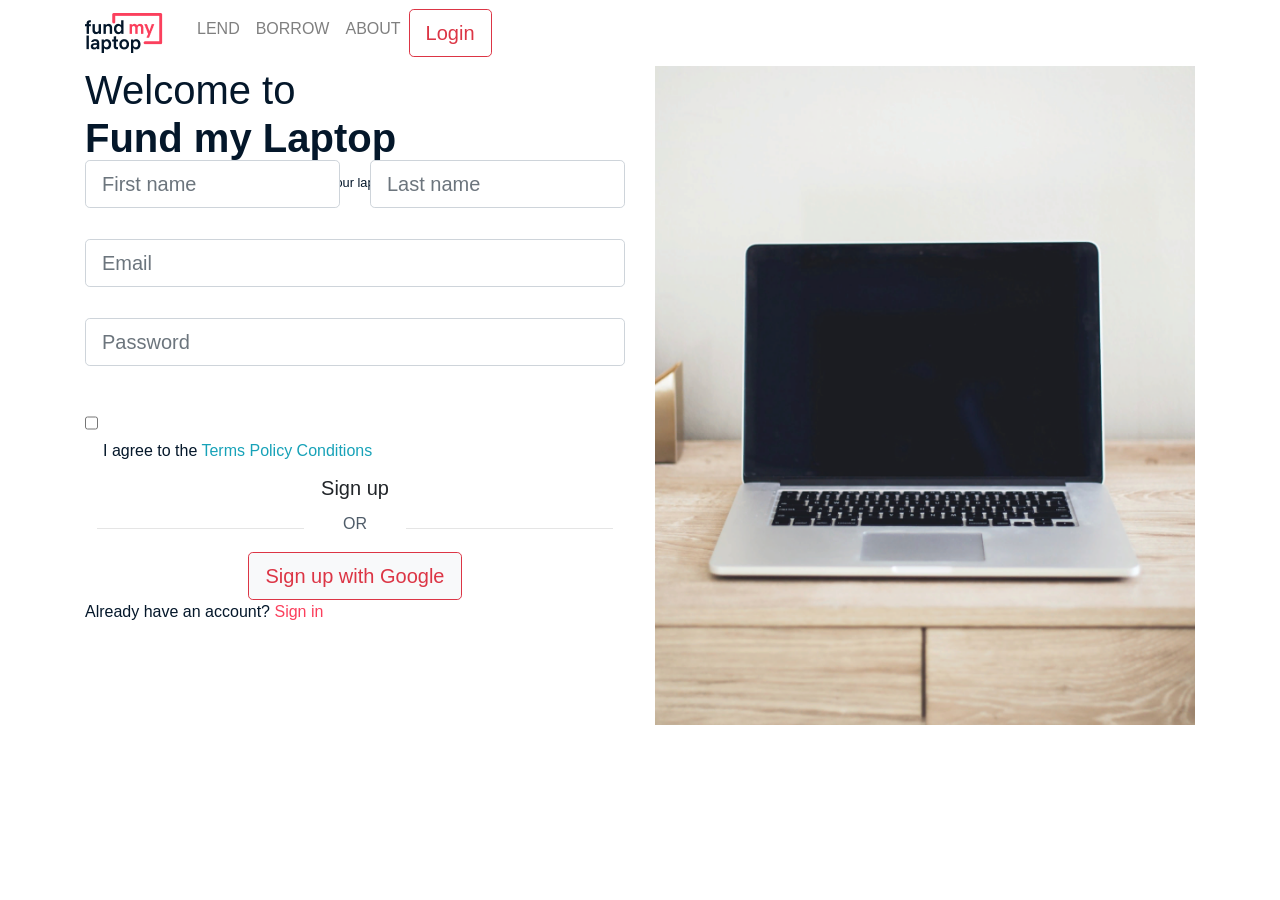
<file: signUp.html>
<!DOCTYPE html>
<html>
<head>
	<title>SignUp</title>
<!-- Required meta tags -->
    <meta charset="utf-8">
    <meta name="viewport" content="width=device-width, initial-scale=1, shrink-to-fit=no">

<!-- Bootstrap CSS -->
    <link rel="stylesheet" href="https://stackpath.bootstrapcdn.com/bootstrap/4.3.1/css/bootstrap.min.css" integrity="sha384-ggOyR0iXCbMQv3Xipma34MD+dH/1fQ784/j6cY/iJTQUOhcWr7x9JvoRxT2MZw1T" crossorigin="anonymous">
	<link rel="stylesheet" type="text/css" href="signUp.css">
</head>
<body>
		<!-- navbar goes in here -->
		<nav class="navbar navbar-expand-lg navbar-light">
			<div class="container">
			        <a class="navbar-brand" href="#"><img src="img/logo.png" alt=""></a>
			        <button class="navbar-toggler" type="button" data-toggle="collapse" data-target="#navbarNav" aria-controls="navbarNav" aria-expanded="false" aria-label="Toggle navigation">
			          <span class="navbar-toggler-icon"></span>
			        </button>
			        <div class="collapse navbar-collapse" id="navbarNav">
			          <ul class="navbar-nav mr-auto">
			            <li class="nav-item">
			              <a class="nav-link" href="#" id="lend">LEND</a>
			            </li>
			            <li class="nav-item">
			              <a class="nav-link" href="#" id="borrow">BORROW</a>
			            </li>
			            <li class="nav-item">
			              <a class="nav-link" href="#" id="about">ABOUT</a>
			            </li>
			            <li class="nav-item">
			            <button type="button" class="btn btn-lg btn-outline-danger cstm-btn" id="Login">Login</button>
			          </ul>
			        </div>
			    </div>
	</nav>
		<!-- navbar ends here -->


		<!-- main content goes in here -->
	<main id="main" class="main-wrapper">
		<div class="container">
		    <div class="row flex-row-reverse">
			    <div class="col-sm-12 col-md-12 col-lg-6">
					<img class="signUp-img img-fluid" src="img/signUp-img.png">
			    </div>
			    <div class="col-sm-12 col-md-12 col-lg-6">
					   <div class="signUp-area">
					     <h1>Welcome to <br> <strong>Fund my Laptop</strong></h1>
							<p><small>Help Achieve Your dreams with funding for your laptops at little or no cost</small></p>
							</div>
							<form>
							  <div class="form-group row">
							    <div class="col-sm-12 col-md-6 col-lg-6 user-name">
							      <input type="text" class="form-control form-control-lg" placeholder="First name">
							    </div>
							    <div class="col-sm-12 col-md-6 col-lg-6">
							      <input type="text" class="form-control form-control-lg" placeholder="Last name">
							    </div>
							  </div>
							  <div class="form-group row">
							    <div class="col">
							    	<input type="email" class="form-control form-control-lg" id="email" placeholder="Email">
							    </div>
							  </div>
							  <div class="form-group row">
							  	<div class="col">
							      <input type="password" class="form-control form-control-lg" id="password" placeholder="Password">
							      </div>
							    </div>
								<div class="form-check form-check-inline">
								  <input class="form-check-input form-check-lg" type="checkbox" id="checkBox" value="">
								  <label class="form-check-label" for="TermsPolicyConditions">I agree to the <span class="text-info">Terms Policy Conditions</span></label>
								</div>
								<button id="submit" type="submit" class="btn btn-lg btn-block cstm-btn" style="border-radius: 5px;">Sign up</button>
							</form>
							<div class="row justify-content-around">
								<div class="col-5"><hr></div>
								<p class="" style="color: rgba(4, 23, 42, 0.7);">OR</p>
								<div class="col-5"><hr></div>
							</div>
							<div class="row justify-content-center">	
								<button id="signUpwithGoogle" type="submit" class="btn btn-lg btn-light btn-outline-danger lst-btn"><span></span> Sign up with Google</button>
							</div>
								<p class="lst-p">Already have an account? <span class="sign-in" style="color:#FB3F5C;">Sign in</span></p>
			      </div>
		    </div>
		</div>
	</main>


		<!-- footer goes in here -->
	<footer>
	</footer>
</body>
</html>


	<!-- 	<
 -->
</file>
<file: signUp.css>
@import url ("https://fonts.googleapis.com/css2?family=DM+Sans:wght@500&display=swap" rel="stylesheet");

*{
	margin: 0;
	box-sizing: border-box;
}

html {
	scroll-behavior: smooth;
}

 body {
            font-family: 'DM Sans', sans-serif;
            padding: 0;
            margin: 0;
            background-color: #fff;
            color: #04172A;
            max-width: 100%;
        }

        .container-fluid {
			background: #ffffff;
			border-bottom: 1px solid #E5E5E5;
       }

		.bodyrow{
			display:flex;
			justify-content:space-between;
			margin-top:100px;
		}
		#formSection{
			width:60%;
			padding-left:140px;
			padding-right:140px;
		}

		@media screen and (max-width:1200px){
			#formSection{
				width:50%;
				padding-left:50px;
				padding-right:50px;
			}
		}
		
		@media screen and (max-width:800px){
			#formSection{
				width:100%;
				padding-left:100px;
				padding-right:100px;
			}
			.imageSection {
				display: none;
			}
		}
		@media screen and (max-width:500px){
			#formSection{
				width:100%;
				padding-left:5%;
				padding-right:5%;
			}
		}
		
		.h1style{
			font-size:36px;
			font-weight:50;
			margin-bottom: 1em;
			padding-bottom:1em;
			color:black;
			text-align:start;
		}
		.h2style{
			font-size:36px;
			font-weight:bold;
			padding-top:5px;
			margin-top:-50px;
			margin-bottom:0;
			color:black;
		}
		
		@media screen and (max-width:500px){
			.h2style{
			font-size:36px;
			font-weight:bold;
			padding-top:0;
			margin-top:0;
			margin-bottom:0;
			color:black;
		}
		}
		
		form{
			display:flex;
			flex-direction:column;
			margin-top:-50px;
		}
		
		.imageSection{
			width: 40%;
			height: auto;
			background: url(../../img/1SAnrIxw5OY.png);
			background-repeat: no-repeat;
			background-position:center center;
			background-size:cover;			
		}
		
		@media screen and (max-width:1200px){
			.imageSection{
				width: 50%;
				height: auto;
				background: url(../../img/1SAnrIxw5OY.png);
				background-repeat: no-repeat;
				background-position:center center cover;
				background-size:cover;			
			}
		}
		
		@media screen and (max-width:800px){
			.imageSection{
				width: 0;
				height: 0;
				background: none;
			}
		}
		.name{
			width:48% !important;
			height:52px;
			padding:15px;
			margin-bottom:15px;
			border-radius:5px;
			border: 1px solid rgba(4, 23, 42, 0.7);
		}
		form input{
			height:52px;
			padding:15px;
			margin-bottom:15px;
			border-radius:5px;
			border: 1px solid rgba(4, 23, 42, 0.7);
		}
		.check{
			height:20px;
			width:20px;
			padding:15px;
		}
		.terms{
			margin-top:15px;
		}
		div label{
			margin-top:40px;
		}
		label span{
			color:#04172A;
		}
		#submitButton{
			height:52px;
			margin-bottom:15px;
			border-radius:5px;
			border:none;
			background-color:#FB3F5C;
			color:#ffffff;
			font-size:18px;
		}
		
		#submitButton:hover{
			height:52px;
			margin-bottom:15px;
			border-radius:5px;
			border:none;
			background-color:#ffffff;
			color:#FB3F5C;
			font-size:18px;
			border:0.2px solid #FB3F5C;
		}		
		
		#googleSignupButton{
			width:65%;
			height:52px;
			margin-left:20%;
			margin-top:15px;
			margin-bottom:15px;
			border-radius:5px;
			border:0.2px solid #FB3F5C;
			background-color: #ffffff;
			color: #FB3F5C;
			font-size:18px;
			display:flex;
			justify-content:center;
			align-items:center;
		}
		
		
		form p{
			text-align:center;
		}
		p span{
			color: #FB3F5C;
		}
		.separator {
			display: flex;
			align-items: center;
			text-align: center;
		}
		.separator::before, .separator::after {
			content: '';
			flex: 1;
			border-bottom: 1px solid #084482;
		}
		.separator::before {
			margin-right: 10px;
		}
		.separator::after {
			margin-left: 10px;
		}
		img{
			margin-right:10px;
		}
		@media screen and (max-width:350px){
			img{
				margin-right:10px;
				margin-left:20px;
			}
		}
</file>
